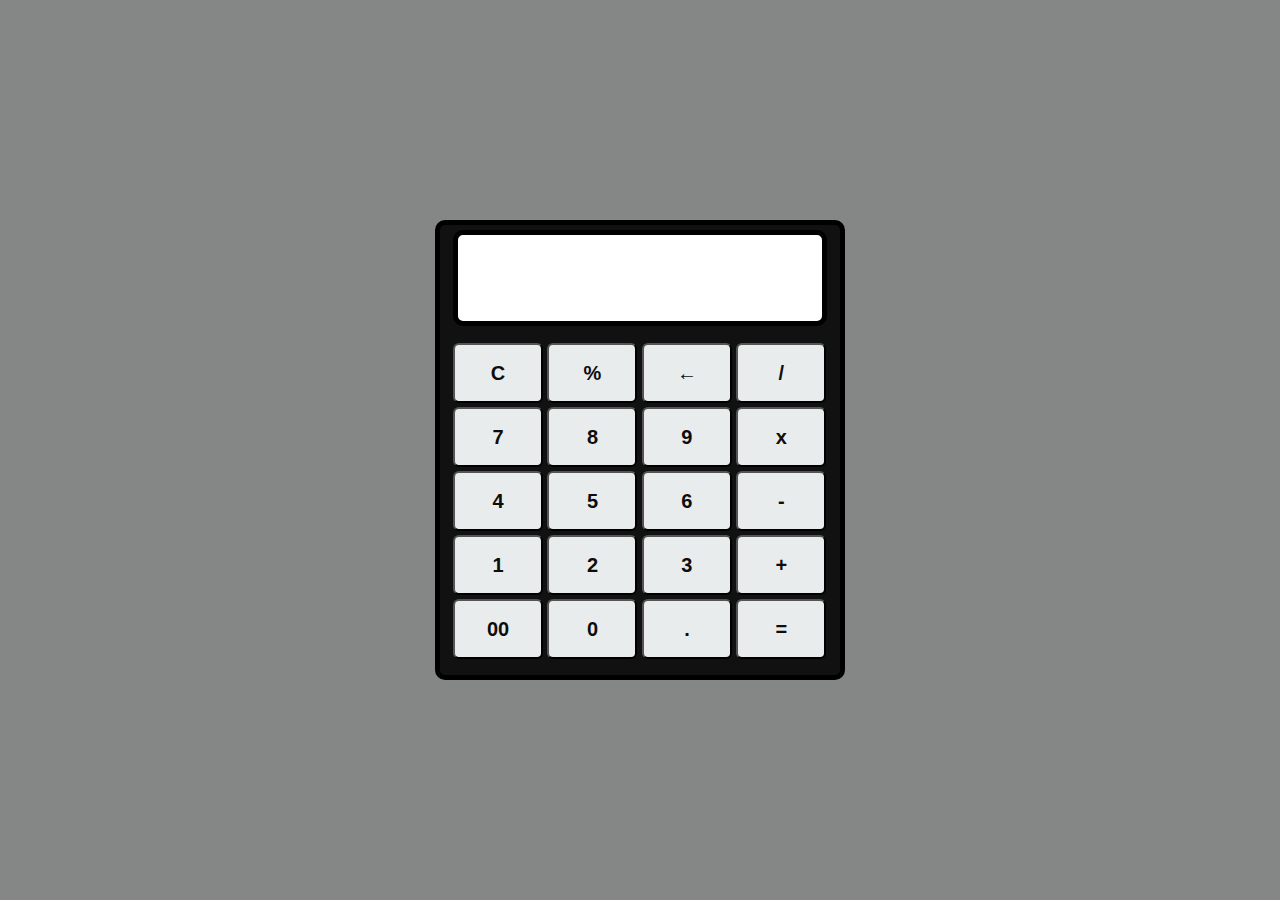
<file: Calculator/index.html>
<!DOCTYPE html>
<html lang="en">
<head>
   <link rel="stylesheet" href="style.css">
   <title>Calulator</title>
</head>
<body><header>
  <h1>Simple Calculator</h1>
</header>
   <div class="main">
      <input type="text" id = 'res'>
      <div class="btn">
         <input type="button" value = 'C' onclick = "Clear()">
         <input type="button" value = '%' onclick = "Solve('%')">
         <input type="button" value = '←' onclick ="Back('←')">
         <input type="button" value = '/' onclick = "Solve('/')">
         <br>
         <input type="button" value = '7' onclick = "Solve('7')">
         <input type="button" value = '8' onclick = "Solve('8')">
         <input type="button" value = '9' onclick = "Solve('9')">
         <input type="button" value = 'x' onclick = "Solve('*')">
         <br>
         <input type="button" value = '4' onclick = "Solve('4')">
         <input type="button" value = '5' onclick = "Solve('5')">
         <input type="button" value = '6' onclick = "Solve('6')">
         <input type="button" value = '-' onclick = "Solve('-')">
         <br>
         <input type="button" value = '1' onclick = "Solve('1')">
         <input type="button" value = '2' onclick = "Solve('2')">
         <input type="button" value = '3' onclick = "Solve('3')">
         <input type="button" value = '+' onclick = "Solve('+')">
         <br>
         <input type="button" value = '00'onclick = "Solve('00')">
         <input type="button" value = '0' onclick = "Solve('0')">
         <input type="button" value = '.' onclick = "Solve('.')">
         <input type="button" value = '=' onclick = "Result()">
      </div>
   </div>
   <script src = 'script.js' ></script>
</body>
</html>
</file>
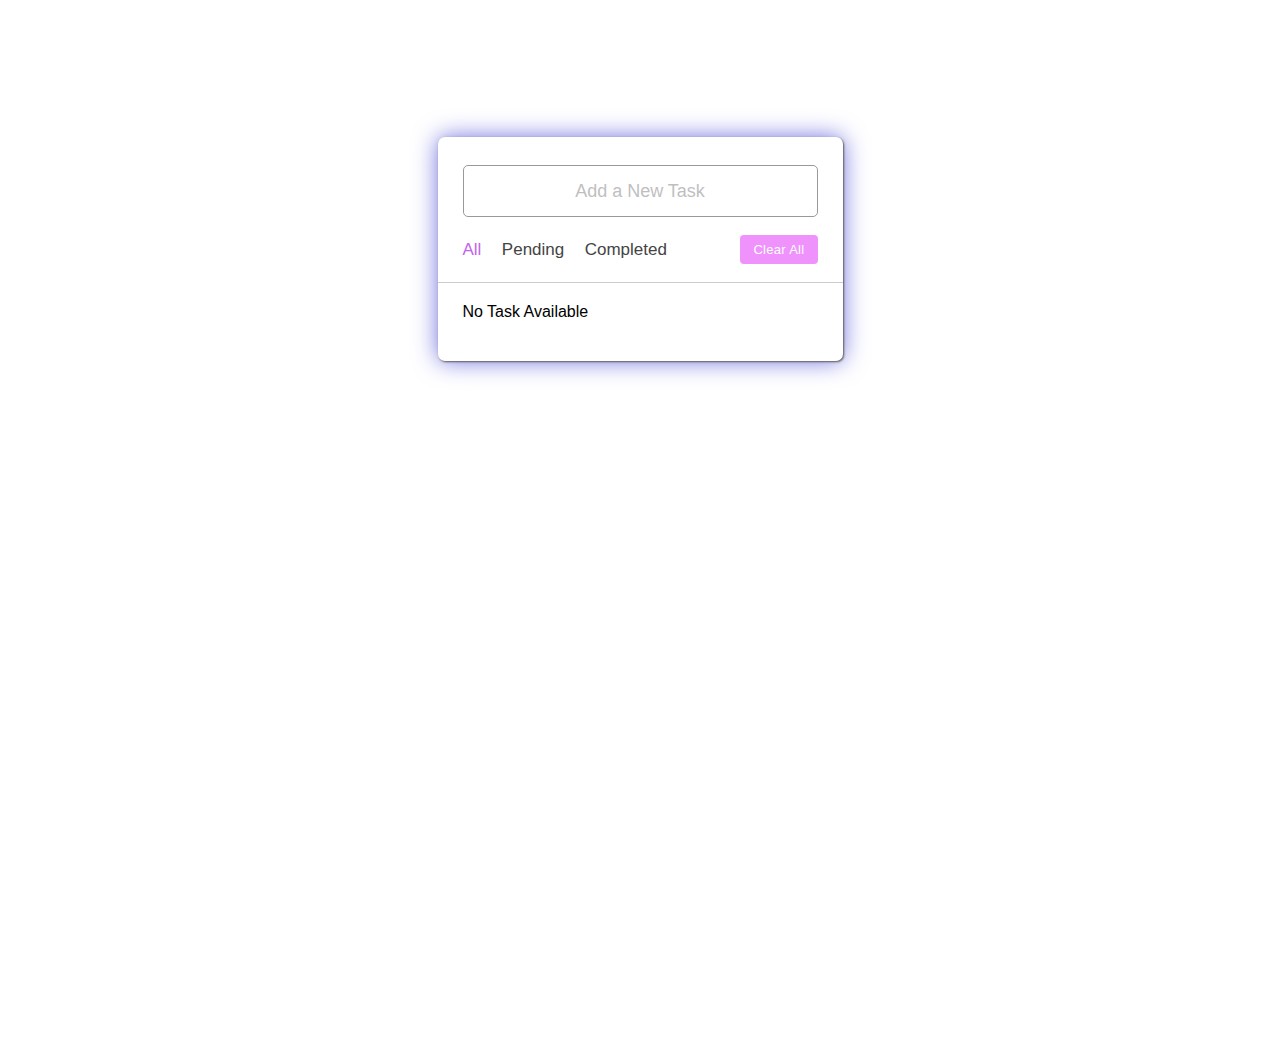
<file: To-Do List/index.html>
<html lang="en">
  <head>
    <meta charset="UTF-8" />
    <meta http-equiv="X-UA-Compatible" content="IE=edge" />
    <meta name="viewport" content="width=device-width, initial-scale=1.0" />
    <link rel="stylesheet" href="style.css">
    <title>Todo List App</title>
  </head>

  <body>
    <div class="wrapper">
      <div class="task-input">
        <ion-icon name="create-outline"></ion-icon>
        <input type="text" placeholder="Add a New Task" />
      </div>
      <div class="controls">
        <div class="filters">
          <span class="active" id="all">All</span>
          <span id="pending">Pending</span>
          <span id="completed">Completed</span>
        </div>
        <button class="clear-btn">Clear All</button>
      </div>
      <ul class="task-box"></ul>
    </div>
    <script src="script.js"></script>
  </body>
</html>
</file>
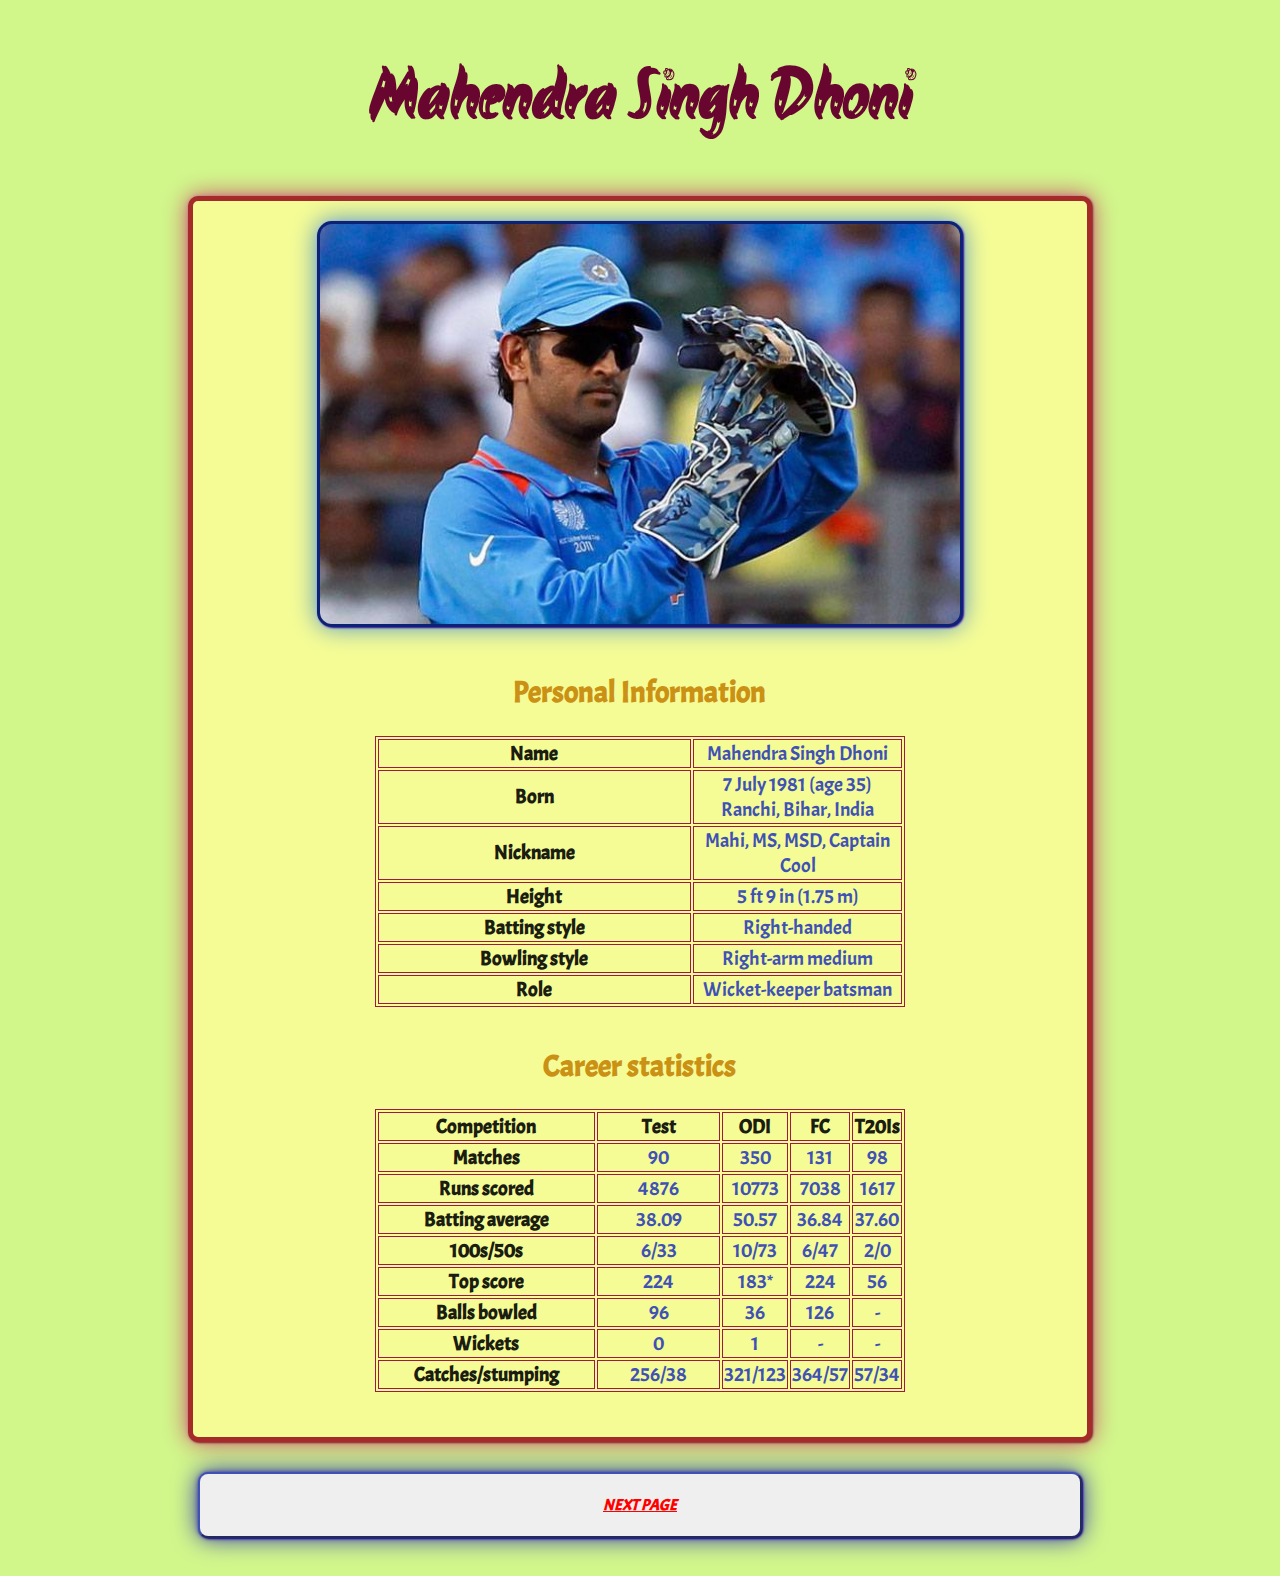
<file: Tribute Page/MSD_Tribute.html>
<!DOCTYPE html>
<html lang="en">
<head>
    <meta charset="UTF-8">
    <meta name="viewport" content="width=device-width, initial-scale=1.0">
    <title>MSD</title>
    <link rel="stylesheet" href="MSD_Tribute.css">
    <link href='https://fonts.googleapis.com/css?family=Akronim' rel='stylesheet'>
    <link href='https://fonts.googleapis.com/css?family=Acme' rel='stylesheet'>
</head>
<body>
    <div class="container">
        <header>
            <h1>Mahendra Singh Dhoni</h1>
        </header>
        <div class="msd">
            <main class="dhoni-main" id="main">
                <div class="container" data-aos="fade-up" data-aos-duration="600" data-aos-easing="ease-in"> <!-- I again had to add this extra div or container to fix issue I had with AOS library I keep sending me to mid of dhoni-intro, not at the begging -->
                  <div class="row dhoni-intro">
                    <div class="col-md-6">
                    </div>
                    <div class="col-md-6 text-center">
                      <img src="msd1.jpg" class="image_dhoni" alt="MS Dhoni portrait image" id="box">
                    </div>
                  </div>
          
                  <div class="row dhoni-breif-intro-1">
                    <div class="col-md-6">
                      <table class="table table-hover table-condensed">
                        <thead>
                            <h2>Personal Information</h2>
                        </thead>
                        <tbody>
                          <tr>
                            <th>Name</th>
                            <td>Mahendra Singh Dhoni</td>
                          </tr>
                          <tr>
                            <th>Born</th>
                            <td>7 July 1981 (age 35) Ranchi, Bihar, India</td>
                          </tr>
                          <tr>
                            <th>Nickname</th>
                            <td>Mahi, MS, MSD, Captain Cool</td>
                          </tr>
                          <tr>
                            <th>Height</th>
                            <td>5 ft 9 in (1.75 m)</td>
                          </tr>
                          <tr>
                            <th>Batting style</th>
                            <td>Right-handed</td>
                          </tr>
                          <tr>
                            <th>Bowling style</th>
                            <td>Right-arm medium</td>
                          </tr>
                          <tr>
                            <th>Role</th>
                            <td>Wicket-keeper batsman</td>
                          </tr>
                        </tbody>
                      </table>
                    </div>
          
                   
          
                  
          
                    <div class="col-md-6">
                      <table class="table table-hover table-condensed">
                        <thead>
                            <h2>Career statistics</h2>
                        </thead>
                        <tbody>
                          <tr>
                            <th>Competition</th>
                            <th>Test</th>
                            <th>ODI</th>
                            <th>FC</th>
                            <th>T20Is</th>
                          </tr>
                          <tr>
                            <th>Matches</th>
                            <td>90</td>
                            <td>350</td>
                            <td>131</td>
                            <td>98</td>
                          </tr>
                          <tr>
                            <th>Runs scored</th>
                            <td>4876</td>
                            <td>10773</td>
                            <td>7038</td>
                            <td>1617</td>
                          </tr>
                          <tr>
                            <th>Batting average</th>
                            <td>38.09</td>
                            <td>50.57</td>
                            <td>36.84</td>
                            <td>37.60</td>
                          </tr>
                          <tr>
                            <th>100s/50s</th>
                            <td>6/33</td>
                            <td>10/73</td>
                            <td>6/47</td>
                            <td>2/0</td>
                          </tr>
                          <tr>
                            <th>Top score</th>
                            <td>224</td>
                            <td>183*</td>
                            <td>224</td>
                            <td>56</td>
                          </tr>
                          <tr>
                            <th>Balls bowled</th>
                            <td>96</td>
                            <td>36</td>
                            <td>126</td>
                            <td>-</td>
                          </tr>
                          <tr>
                            <th>Wickets</th>
                            <td>0</td>
                            <td>1</td>
                            <td>-</td>
                            <td>-</td>
                          </tr>
                          <tr>
                            <th>Catches/stumping</th>
                            <td>256/38</td>
                            <td>321/123</td>
                            <td>364/57</td>
                            <td>57/34</td>
                          </tr>
                        </tbody>
                      </table>
                    </div>
                  </div>
                </div> <!-- ./container -->
              </main>
        </div>
        <footer>
            <button>
                <a href="MSD_Tribute1.html"><h3>NEXT PAGE</h3></a>
            </button>
        </footer>
    </div>
</body>
</html>
</file>
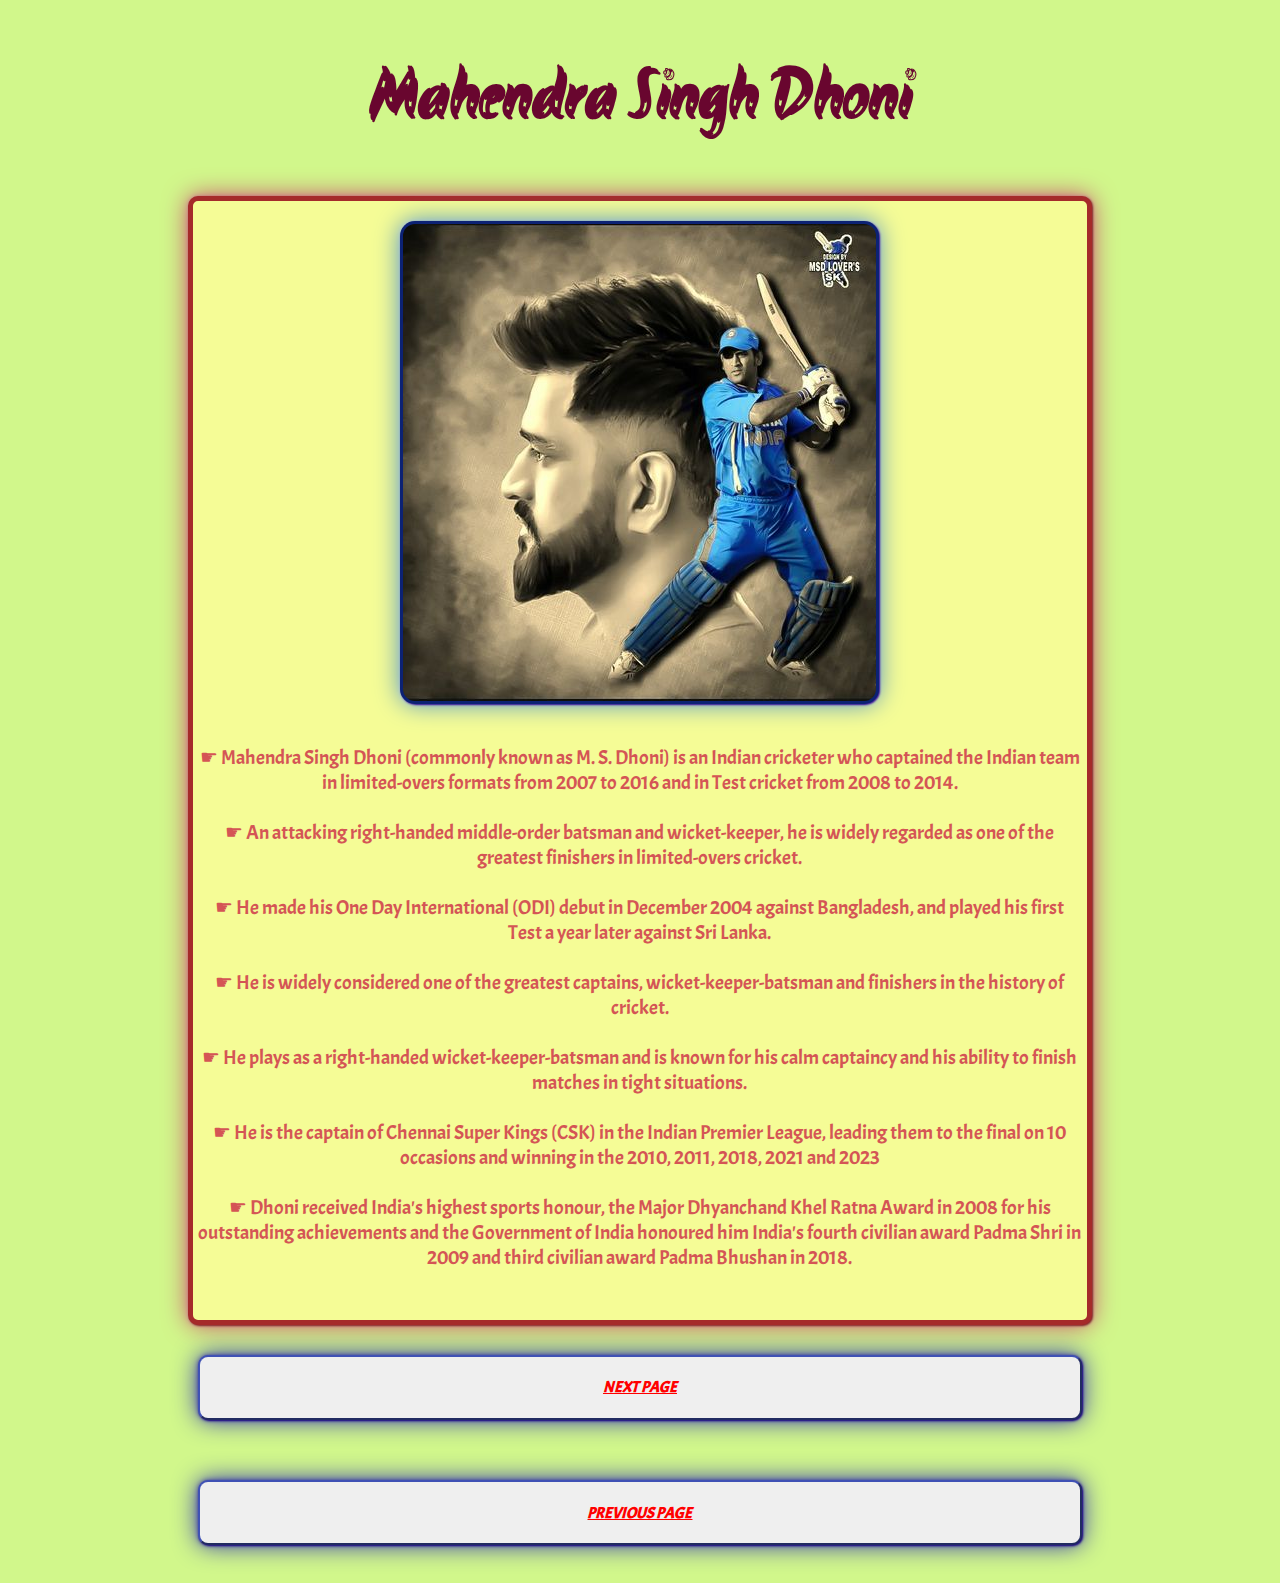
<file: Tribute Page/MSD_Tribute1.html>
<!DOCTYPE html>
<html lang="en">
<head>
    <meta charset="UTF-8">
    <meta name="viewport" content="width=device-width, initial-scale=1.0">
    <title>MSD</title>
    <link href='https://fonts.googleapis.com/css?family=Akronim' rel='stylesheet'>
    <link href='https://fonts.googleapis.com/css?family=Acme' rel='stylesheet'>
    <link rel="stylesheet" href="MSD_Tribute.css" class="css">
</head>
<body>
    <div class="container">
       <Header>
        <h1>Mahendra Singh Dhoni</h1>
       </Header>        
        <div class="msd">
            <img src="msd.jpg" alt="" id="box">
            <p>
                ☛ Mahendra Singh Dhoni (commonly known as M. S. Dhoni) is an Indian cricketer who captained the Indian team in limited-overs formats from 2007 to 2016 and in Test cricket from 2008 to 2014.  <br><br>
                ☛ An attacking right-handed middle-order batsman and wicket-keeper, he is widely regarded as one of the greatest finishers in limited-overs cricket. <br><br>
                ☛ He made his One Day International (ODI) debut in December 2004 against Bangladesh, and played his first Test a year later against Sri Lanka. <br><br>
                ☛ He is widely considered one of the greatest captains, wicket-keeper-batsman and finishers in the history of cricket. <br><br>
                ☛ He plays as a right-handed wicket-keeper-batsman and is known for his calm captaincy and his ability to finish matches in tight situations. <br><br>
                ☛ He is the captain of Chennai Super Kings (CSK) in the Indian Premier League, leading them to the final on 10 occasions and winning in the 2010, 2011, 2018, 2021 and 2023 <br><br>
                ☛ Dhoni received India's highest sports honour, the Major Dhyanchand Khel Ratna Award in 2008 for his outstanding achievements and the Government of India honoured him India's fourth civilian award Padma Shri in 2009 and third civilian award Padma Bhushan in 2018. <br><br>
        </p>
    
        
        </div>
        <footer>
            <button>
                <a href="MSD_Tribute2.html"><h3>NEXT PAGE</h3></a>
            </button>
            <button>
                <a href="MSD_Tribute.html"><h3>PREVIOUS PAGE</h3></a>
              </button>
        </footer>
    </div>
</body>
</html>
</file>
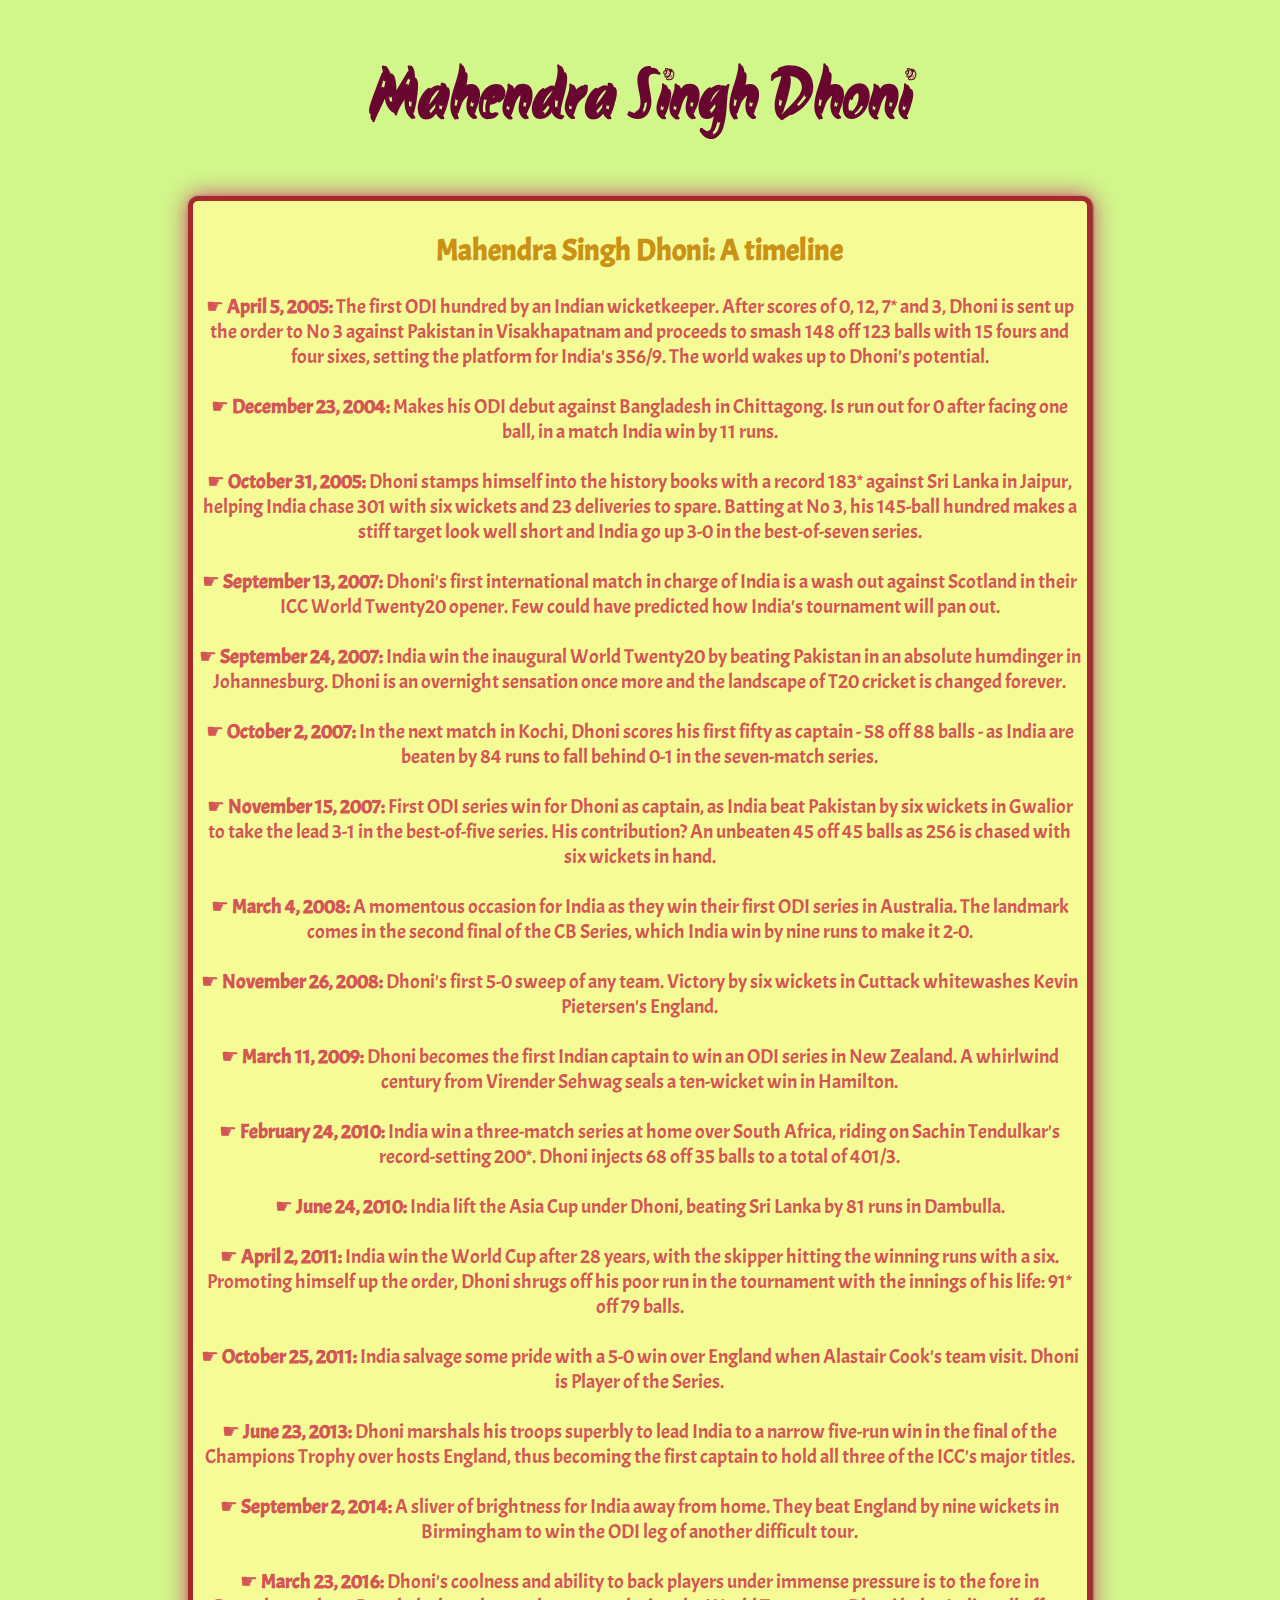
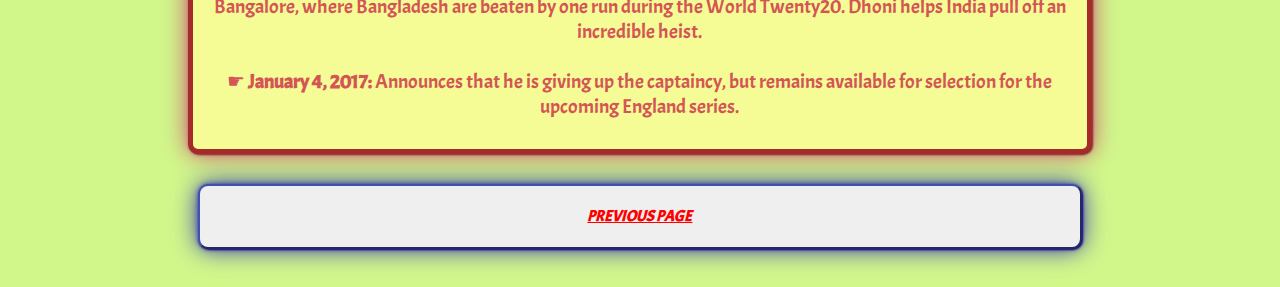
<file: Tribute Page/MSD_Tribute2.html>
<!DOCTYPE html>
<html lang="en">
<head>
    <meta charset="UTF-8">
    <meta name="viewport" content="width=device-width, initial-scale=1.0">
    <title>MSD</title>
    <link href='https://fonts.googleapis.com/css?family=Akronim' rel='stylesheet'>
    <link href='https://fonts.googleapis.com/css?family=Acme' rel='stylesheet'>
    <link rel="stylesheet" href="MSD_Tribute.css" class="css">
</head>
<body>
    <div class="container">
       <Header>
        <h1>Mahendra Singh Dhoni</h1>
       </Header>        
        <div class="msd">
            <h2 class="text-center" id="title-desktop">Mahendra Singh Dhoni: A timeline</h2>
            
                ☛ <strong>April 5, 2005:</strong> The first ODI hundred by an Indian wicketkeeper. After scores of 0, 12, 7* and 3, Dhoni is sent up the order to No 3 against Pakistan in Visakhapatnam and proceeds to smash 148 off 123 balls with 15 fours and four sixes, setting the platform for India's 356/9. The world wakes up to Dhoni's potential. <br><br>
                ☛ <strong>December 23, 2004:</strong> Makes his ODI debut against Bangladesh in Chittagong. Is run out for 0 after facing one ball, in a match India win by 11 runs.<br><br>
                ☛ <strong>October 31, 2005:</strong> Dhoni stamps himself into the history books with a record 183* against Sri Lanka in Jaipur, helping India chase 301 with six wickets and 23 deliveries to spare. Batting at No 3, his 145-ball hundred makes a stiff target look well short and India go up 3-0 in the best-of-seven series.<br><br>
                ☛ <strong>September 13, 2007:</strong> Dhoni's first international match in charge of India is a wash out against Scotland in their ICC World Twenty20 opener. Few could have predicted how India's tournament will pan out.<br><br>
                ☛ <strong>September 24, 2007:</strong> India win the inaugural World Twenty20 by beating Pakistan in an absolute humdinger in Johannesburg. Dhoni is an overnight sensation once more and the landscape of T20 cricket is changed forever.<br><br>
                ☛ <strong>October 2, 2007:</strong> In the next match in Kochi, Dhoni scores his first fifty as captain - 58 off 88 balls - as India are beaten by 84 runs to fall behind 0-1 in the seven-match series.<br><br>
                ☛ <strong>November 15, 2007:</strong> First ODI series win for Dhoni as captain, as India beat Pakistan by six wickets in Gwalior to take the lead 3-1 in the best-of-five series. His contribution? An unbeaten 45 off 45 balls as 256 is chased with six wickets in hand.<br><br>
                ☛ <strong>March 4, 2008:</strong> A momentous occasion for India as they win their first ODI series in Australia. The landmark comes in the second final of the CB Series, which India win by nine runs to make it 2-0.<br><br>
                ☛ <strong>November 26, 2008:</strong> Dhoni's first 5-0 sweep of any team. Victory by six wickets in Cuttack whitewashes Kevin Pietersen's England.<br><br>
                ☛ <strong>March 11, 2009:</strong> Dhoni becomes the first Indian captain to win an ODI series in New Zealand. A whirlwind century from Virender Sehwag seals a ten-wicket win in Hamilton.<br><br>
                ☛ <strong>February 24, 2010:</strong> India win a three-match series at home over South Africa, riding on Sachin Tendulkar's record-setting 200*. Dhoni injects 68 off 35 balls to a total of 401/3.<br><br>
                ☛ <strong>June 24, 2010:</strong> India lift the Asia Cup under Dhoni, beating Sri Lanka by 81 runs in Dambulla.<br><br>
                ☛ <strong>April 2, 2011:</strong> India win the World Cup after 28 years, with the skipper hitting the winning runs with a six. Promoting himself up the order, Dhoni shrugs off his poor run in the tournament with the innings of his life: 91* off 79 balls.<br><br>
                ☛ <strong>October 25, 2011:</strong> India salvage some pride with a 5-0 win over England when Alastair Cook's team visit. Dhoni is Player of the Series.<br><br>
                ☛ <strong>June 23, 2013:</strong> Dhoni marshals his troops superbly to lead India to a narrow five-run win in the final of the Champions Trophy over hosts England, thus becoming the first captain to hold all three of the ICC's major titles.<br><br>
                ☛ <strong>September 2, 2014:</strong> A sliver of brightness for India away from home. They beat England by nine wickets in Birmingham to win the ODI leg of another difficult tour.<br><br>
                ☛ <strong>March 23, 2016:</strong> Dhoni's coolness and ability to back players under immense pressure is to the fore in Bangalore, where Bangladesh are beaten by one run during the World Twenty20. Dhoni helps India pull off an incredible heist.<br><br>
                ☛ <strong>January 4, 2017:</strong> Announces that he is giving up the captaincy, but remains available for selection for the upcoming England series.<br><br>
              
        
        </div>
    </div>
    <footer>
        <button>
            <a href="MSD_Tribute1.html"><h3>PREVIOUS PAGE</h3></a>
        </button>
    </footer>
</body>
</html>
</file>
<file: Calculator/style.css>
*{
    padding: 0;
    margin: 0;
    font-family: 'poppins', sans-serif;
 }
 body{
    background-color: #858686;
    display: grid;
    height: 100vh;
    place-items: center;
 }
 .header{
    color: white;
 }
 .main{
    width: 400px;
    height: 450px;
    background-color: rgb(17, 17, 17);
    position: absolute;
    border: 5px solid black;
    border-radius: 10px; 
 }
 .main input[type='text'] {
    width: 88%;
    position: relative;
    height: 80px;
    top: 5px;
    text-align: right;
    padding: 3px 6px;
    outline: none;
    font-size: 40px;
    border: 5px solid black;
    display: flex;
    margin: auto;
    border-radius: 10px;
    color: black;
 }
 .btn input[type='button']{
    width:90px;
    padding: 2px;
    margin: 2px 0px;
    position: relative;
    left: 13px;
    top: 20px;
    height: 60px;
    cursor: pointer;
    font-weight: 700;
    font-size: 20px;
    transition: 0.5s;
    background-color: #e9ecec;
    border-radius: 6px;
    color: rgb(14, 13, 13);
 }
 .btn input[type='button']:hover{
    background-color: rgb(68, 67, 67);
    color: white;
 }
</file>
<file: To-Do List/style.css>
* {
  margin: 0;
  padding: 0;
  box-sizing: border-box;
  font-family: "Poppins", sans-serif;
}

body {
  width: 100%;
  height: 100vh;
  overflow: hidden;
  background: url("https://source.unsplash.com//1600x900/?college");
}

::selection {
  color: #fff;
  background: #ff00d4;
}

input[type="text"]::placeholder {
  text-align: center;
}

.wrapper {
  max-width: 405px;
  background: #fff;
  margin: 137px auto;
  border-radius: 7px;
  padding: 28px 0 30px;
  box-shadow: 1px 1px 2px rgb(95, 93, 93), 0 0 25px rgb(114, 114, 224), 0 0 5px rgb(240, 240, 241);
}

.task-input {
  position: relative;
  height: 52px;
  padding: 0 25px;
}

.task-input ion-icon {
  position: absolute;
  top: 50%;
  color: #999;
  font-size: 25px;
  transform: translate(17px, -50%);
}

.task-input input {
  height: 100%;
  width: 100%;
  outline: none;
  font-size: 18px;
  border-radius: 5px;
  padding: 0 20px 0 20px;
  border: 1px solid #999;
}

.task-input input:focus,
.task-input input.active {
  padding-left: 52px;
  border: 2px solid #f12711;
}

.task-input input::placeholder {
  color: #bfbfbf;
}

.controls,
li {
  display: flex;
  align-items: center;
  justify-content: space-between;
}

.controls {
  padding: 18px 25px;
  border-bottom: 1px solid #ccc;
}

.filters span {
  margin: 0 8px;
  font-size: 17px;
  color: #444444;
  cursor: pointer;
}

.filters span:first-child {
  margin-left: 0;
}

.filters span.active {
  color: #c364e9;
}

.clear-btn {
  border: none;
  opacity: 0.6;
  outline: none;
  color: #fff;
  cursor: pointer;
  font-size: 13px;
  padding: 7px 13px;
  border-radius: 4px;
  letter-spacing: 0.3px;
  pointer-events: none;
  transition: transform 0.25s ease;
  background-color: #e64bfa;
}

.clear-btn.active {
  opacity: 0.9;
  pointer-events: auto;
}

.clear-btn:active {
  transform: scale(0.93);
}

.task-box {
  margin-top: 20px;
  margin-right: 5px;
  padding: 0 20px 10px 25px;
}

.task-box.overflow {
  overflow-y: auto;
  max-height: 300px;
}

.task-box::-webkit-scrollbar {
  width: 5px;
}

.task-box::-webkit-scrollbar-track {
  background: #f12711;
  border-radius: 25px;
}

.task-box::-webkit-scrollbar-thumb {
  background: #e6e6e6;
  border-radius: 25px;
}

.task-box .task {
  list-style: none;
  font-size: 17px;
  margin-bottom: 18px;
  padding-bottom: 16px;
  align-items: flex-start;
  border-bottom: 1px solid #ccc;
}

.task-box .task:last-child {
  margin-bottom: 0;
  border-bottom: 0;
  padding-bottom: 0;
}

.task-box .task label {
  display: flex;
  align-items: flex-start;
}

.task label input {
  margin-top: 7px;
  accent-color: #ff00d4;
}

.task label p {
  user-select: none;
  margin-left: 12px;
  word-wrap: break-word;
}

.task label p.checked {
  text-decoration: line-through;
}

.task-box .settings {
  position: relative;
}

.settings :where(i, li) {
  cursor: pointer;
}

.settings .task-menu {
  position: absolute;
  right: -5px;
  bottom: -65px;
  padding: 5px 0;
  background: #fff;
  border-radius: 4px;
  transform: scale(0);
  transform-origin: top right;
  box-shadow: 0 0 6px rgba(0, 0, 0, 0.15);
  transition: transform 0.2s ease;
  z-index: 10;
}

.task-box .task:last-child .task-menu {
  bottom: 0;
  transform-origin: bottom right;
}

.task-box .task:first-child .task-menu {
  bottom: -65px;
  transform-origin: top right;
}

.task-menu.show {
  transform: scale(1);
}

.task-menu li {
  height: 25px;
  font-size: 16px;
  margin-bottom: 2px;
  padding: 17px 15px;
  cursor: pointer;
  justify-content: flex-start;
}

.task-menu li:last-child {
  margin-bottom: 0;
}

.settings li:hover {
  background: #000;
}

.settings li i {
  padding-right: 8px;
}

@media (max-width: 400px) {
  body {
    padding: 0 10px;
  }
  .wrapper {
    padding: 20px 0;
  }
  .filters span {
    margin: 0 5px;
  }
  .task-input {
    padding: 0 20px;
  }
  .controls {
    padding: 18px 20px;
  }
  .task-box {
    margin-top: 20px;
    margin-right: 5px;
    padding: 0 15px 10px 20px;
  }
  .task label input {
    margin-top: 4px;
  }
}
</file>
<file: Tribute Page/MSD_Tribute.css>
root{
    --primary-color: #3F51B5;
    --text-icon-color:#FFFFFF;

    --divider-color: #BDBDBD;
}
.container{
    box-sizing: border-box;
}
#box{
    border-radius: 15px;
    margin: 15px;
    padding: 3px;
    background-color: rgb(12, 34, 116);
    box-shadow: 1px 1px 2px rgb(48, 6, 148), 0 0 25px rgb(74, 141, 196), 0 0 5px rgb(240, 240, 241);
}
 h1{
    font-family: 'Akronim';font-size: 22px;
    font-size: 70px;
    color: rgb(105, 6, 47); 
 }
 h1:hover{
    color: rgb(17, 166, 185);
    border: #cce949;
    text-shadow: 1px 1px 2px rgb(8, 74, 150), 0 0 25px rgb(22, 187, 187), 0 0 5px rgb(152, 227, 236);
 }
.msd{
    width: 70%;
    align-items: center;
    background-color: rgb(245, 252, 150);
    padding: 5px;
    margin: auto;
    border-radius: 10px;
    border: 5px solid brown;
    box-shadow: 1px 1px 2px rgb(129, 40, 40), 0 0 25px rgb(202, 70, 110), 0 0 5px rgb(211, 162, 162);
}
.msd:hover{
    border:5px solid rgb(238, 21, 21);
    box-shadow: 1px 1px 2px rgb(197, 250, 4), 0 0 25px rgb(203, 243, 60), 0 0 5px rgb(212, 236, 143);

}
body{
    text-align: center;
    list-style: none;
    font-family: 'acme';
    font-size: 20px;
    background-color: rgb(209, 247, 139);
    color: rgb(212, 85, 85);
}

a{
    color: red;
    font-family: 'acme';
    font-style: italic;
    font-weight: bolder;
}

button{
    width: 70%;
    margin: 30px;
    border-radius: 10px;
    border-color: #3F51B5;
    padding: 5px;
    box-shadow: 1px 1px 2px rgb(26, 4, 126), 0 0 25px rgb(41, 41, 177), 0 0 5px rgb(92, 92, 165);
}
button:hover{
    background-color: #f4f807ab;
    border-color: rgb(218, 197, 9);
    box-shadow: 1px 1px 2px rgb(6, 109, 14), 0 0 25px rgb(32, 187, 92), 0 0 5px rgb(24, 236, 4);
}

.image_dhoni{
    height: 400px;
    width: auto;
}
table, th, td {
    border: 1px solid rgb(160, 24, 69);
    margin: 5px;
    text-align: center;
    color: #1b1d11;
    margin-left: 20%;
    width: 60%;
    margin-bottom: 40px;
  }
  h2{
    color: #ca9115;
  }
  td{
    color: #3F51B5;
  }
</file>
